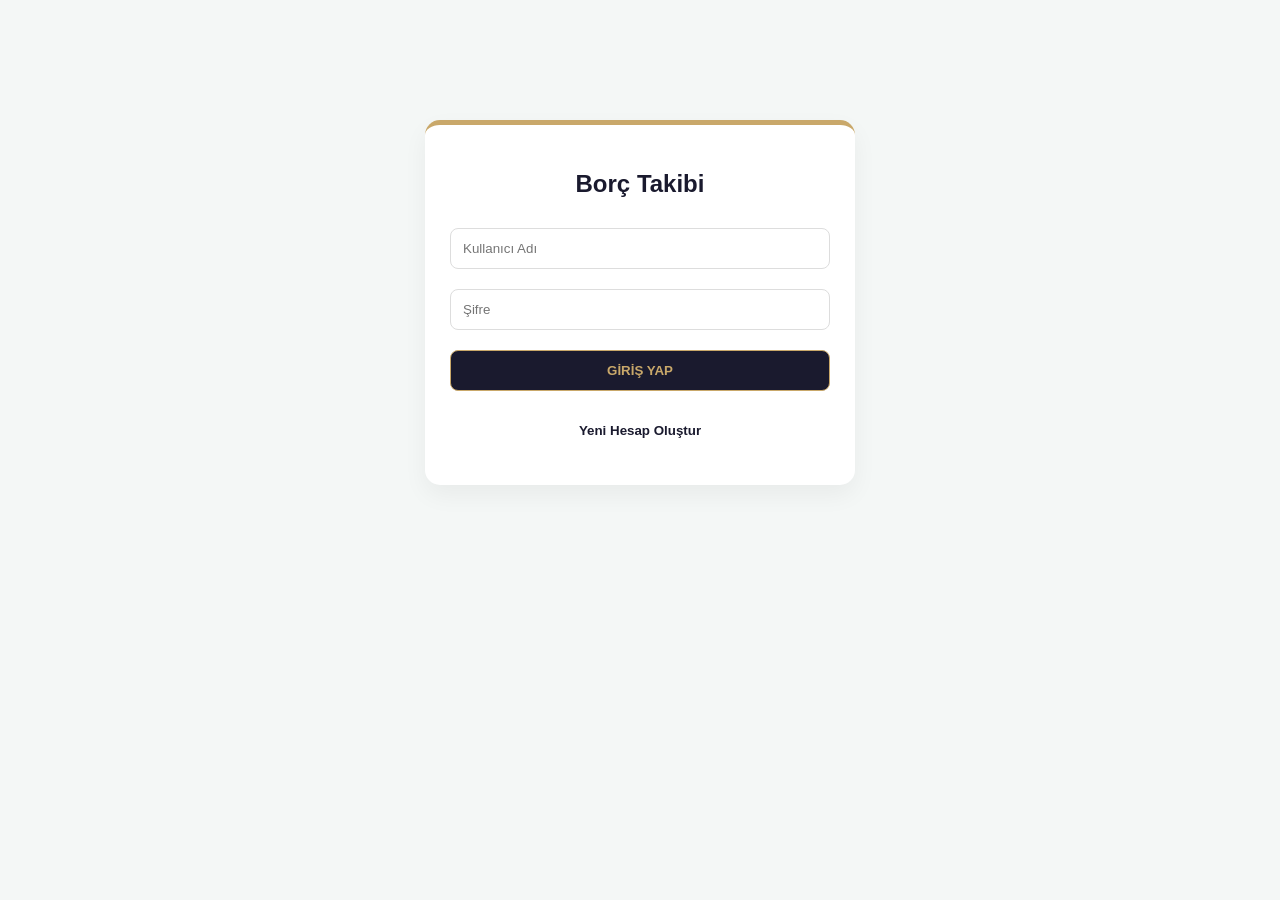
<file: wwwroot/index.html>
<!DOCTYPE html>
<html lang="tr">
<head>
    <meta charset="UTF-8">
    <meta name="viewport" content="width=device-width, initial-scale=1.0">
    <title>Borç Takibi | Kişisel Finans Yönetimi</title>
    <!-- Harici stil dosyamız -->
    <link rel="stylesheet" href="css/style.css">
</head>
<body>

    <!-- Giriş ve Kayıt Ekranı -->
    <div id="loginArea" class="card">
        <h2 style="color: var(--primary);">Borç Takibi</h2>
        <input type="text" id="user" placeholder="Kullanıcı Adı">
        <input type="password" id="pass" placeholder="Şifre">
        <button onclick="login()">GİRİŞ YAP</button>
        <button onclick="register()" style="background:none; color:var(--primary); border:none;">Yeni Hesap Oluştur</button>
    </div>

    <!-- Uygulama Ana Ekranı -->
    <div id="appArea" class="container">
        
        <!-- Üst Başlık ve Çıkış -->
        <div style="display:flex; justify-content:space-between; align-items:center; margin-bottom:20px;">
            <h2 id="hello">Hoş Geldiniz</h2>
            <button onclick="logout()" style="width:auto; padding:8px 25px;">Çıkış Yap</button>
        </div>

        <!-- İstatistik Kartı -->
        <div class="card stats">
            <div class="stat-item">BORÇLARIM <b id="s-borc" style="color:var(--danger)">0 TL</b></div>
            <div class="stat-item">ALACAKLARIM <b id="s-alacak" style="color:var(--success)">0 TL</b></div>
            <div class="stat-item">NET DURUM <b id="s-net">0 TL</b></div>
        </div>

        <!-- Yeni İşlem Formu -->
        <div class="card">
            <h3>Yeni İşlem Kaydet</h3>
            <div style="display:grid; grid-template-columns: 1fr 1fr 1fr; gap:10px;">
                <select id="f-tip">
                    <option value="Alinan">Borç Aldım</option>
                    <option value="Verilen">Borç Verdim</option>
                </select>
                <input id="f-isim" placeholder="Kişi İsmi">
                <input id="f-miktar" type="number" placeholder="Miktar (TL)" min="0" step="0.01">
            </div>
            <input id="f-aciklama" placeholder="Açıklama (Opsiyonel)">
            <button onclick="save()">İŞLEMİ KAYDET</button>
        </div>

        <!-- Listeler -->
        <div style="display:grid; grid-template-columns: 1fr 1fr; gap:25px;">
            <div>
                <h3 style="color:var(--danger);">Borçlarım</h3>
                <div id="l-Alinan"></div>
            </div>
            <div>
                <h3 style="color:var(--success);">Alacaklarım</h3>
                <div id="l-Verilen"></div>
            </div>
        </div>
    </div>

    <!-- Harici JS dosyamız -->
    <script src="js/app.js"></script>
</body>
</html>
</file>
<file: wwwroot/css/style.css>
:root {
    --primary: #1a1a2e;
    --secondary: #c9a86a;
    --bg: #f4f7f6;
    --danger: #ff7675;
    --success: #55efc4;
}

body {
    background: var(--bg);
    font-family: 'Segoe UI', sans-serif;
    margin: 0;
    padding: 20px;
}

.container {
    max-width: 1000px;
    margin: 0 auto;
    display: none;
}

.card {
    background: white;
    padding: 25px;
    border-radius: 15px;
    box-shadow: 0 10px 25px rgba(0, 0, 0, 0.05);
    margin-bottom: 25px;
}

#loginArea {
    width: 380px;
    margin: 100px auto;
    text-align: center;
    border-top: 5px solid var(--secondary);
}

input,
select,
button {
    width: 100%;
    padding: 12px;
    margin: 10px 0;
    border-radius: 8px;
    border: 1px solid #ddd;
    outline: none;
    box-sizing: border-box;
}

button {
    background: var(--primary);
    color: var(--secondary);
    font-weight: bold;
    cursor: pointer;
    border: 1px solid var(--secondary);
    transition: all 0.3s ease;
}

button:hover {
    opacity: 0.9;
    transform: translateY(-1px);
}

.stats {
    display: flex;
    justify-content: space-around;
    text-align: center;
    padding-bottom: 15px;
}

.stat-item b {
    display: block;
    font-size: 22px;
    margin-top: 5px;
}

.item {
    background: white;
    padding: 15px;
    border-radius: 10px;
    margin-bottom: 12px;
    border-left: 8px solid #ccc;
    position: relative;
    box-shadow: 0 2px 5px rgba(0,0,0,0.02);
}

.Alinan {
    border-left-color: var(--danger);
}

.Verilen {
    border-left-color: var(--success);
}

.btn-status {
    width: auto;
    float: right;
    padding: 6px 15px;
    font-size: 11px;
    border: none;
    border-radius: 20px;
    cursor: pointer;
}

.unpaid {
    background: var(--danger);
    color: white;
}

.paid {
    background: var(--success);
    color: var(--primary);
}

.is-paid {
    opacity: 0.5;
    background: #eee;
}

.is-paid b,
.is-paid span {
    text-decoration: line-through;
}

.desc-text {
    color: #666;
    font-style: italic;
    font-size: 13px;
    display: block;
    margin-top: 4px;
}
</file>
